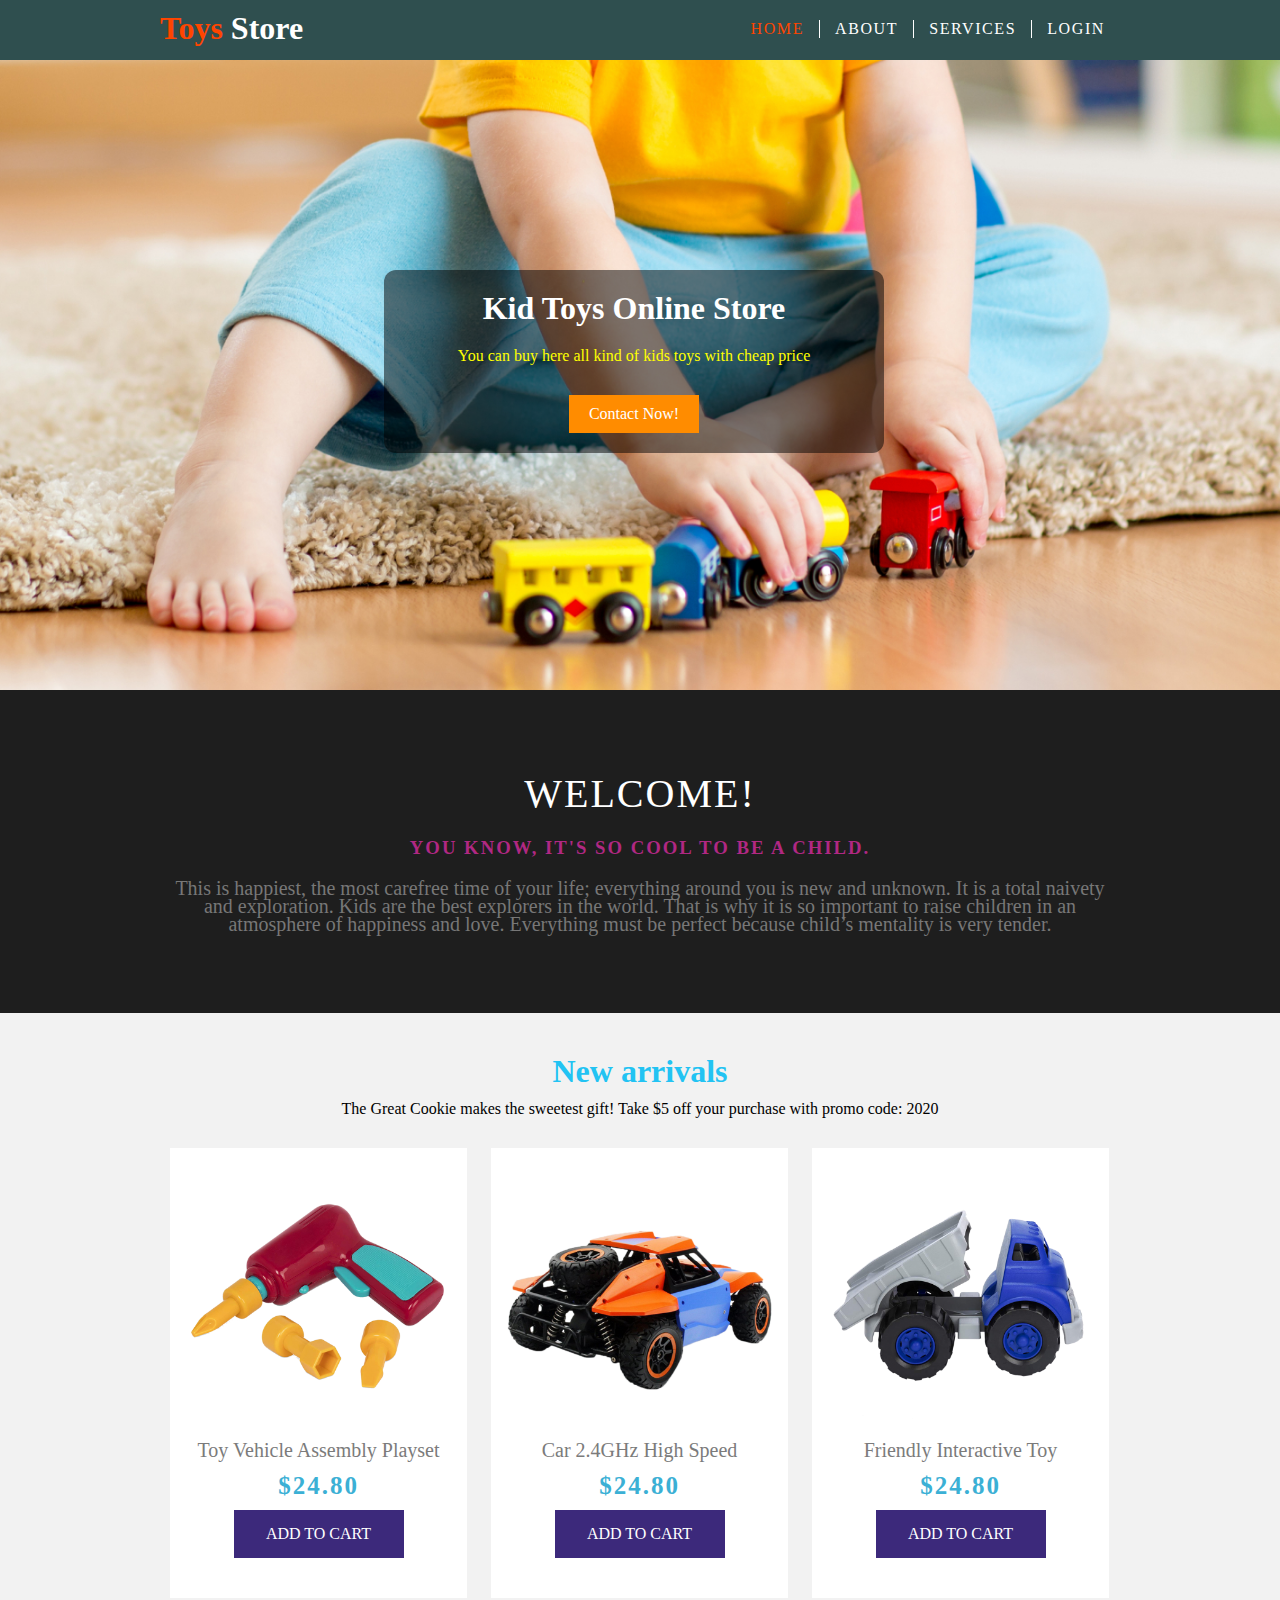
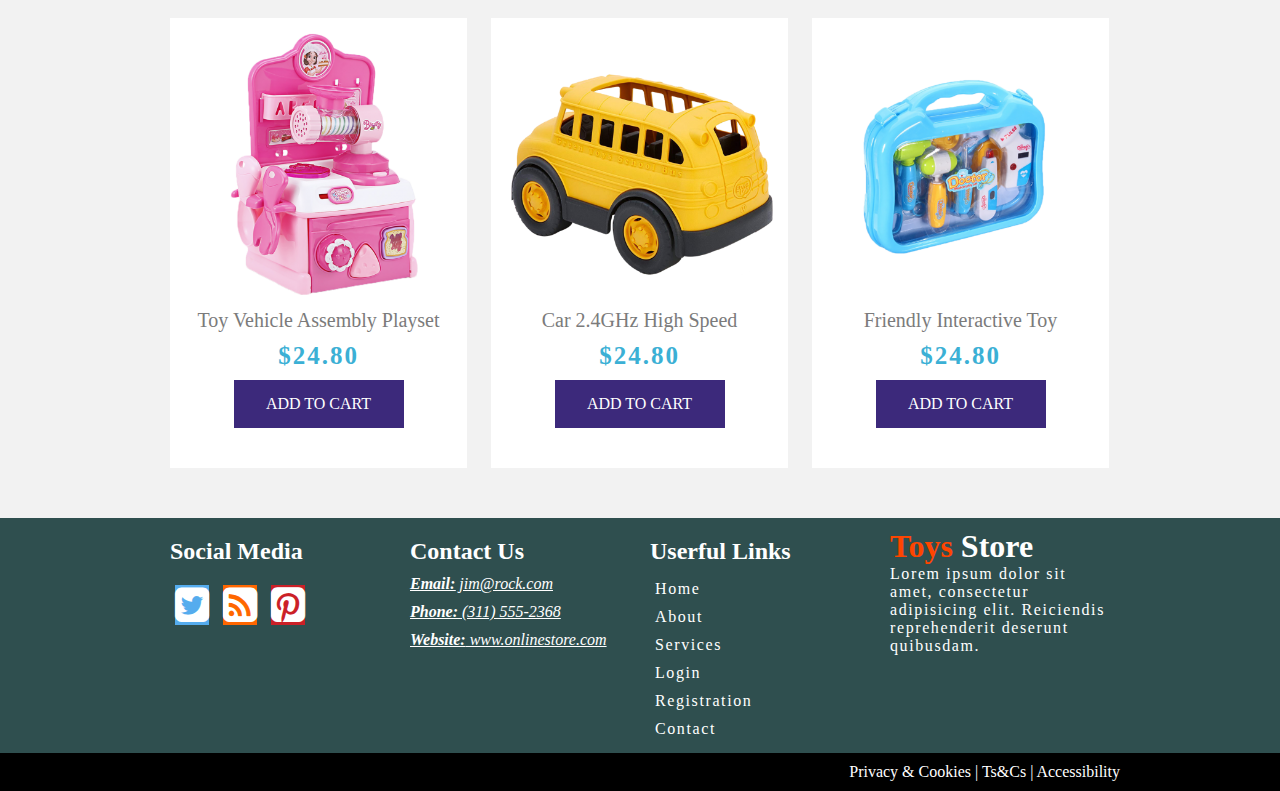
<file: index.html>
<!DOCTYPE html>
<html lang="en">

<head>
    <meta charset="UTF-8">
    <title>Online Store</title>
    <link rel="stylesheet" href="style.css">
    <link rel="stylesheet" href="https://cdnjs.cloudflare.com/ajax/libs/font-awesome/4.7.0/css/font-awesome.min.css">
</head>

<body>
    <div class="header">
        <div class="container">
            <div class="logo">
                <h1><span class="store">Toys </span>Store</h1>
            </div>
            <div class="nav">
                <ul>
                    <li><a href="index.html" class="current">HOME</a></li>
                    <li><a href="pages/about.html">ABOUT</a></li>
                    <li><a href="pages/services.html">SERVICES</a></li>
                    <li><a href="login.html">LOGIN</a></li>
                </ul>
            </div>
        </div>
    </div><!-- end of header -->
    <div class="slider">
        <div class="container">
            <div class="text">
                <h1>Kid Toys Online Store</h1>
                <p>You can buy here all kind of kids toys with cheap price</p>
                <a href="#">Contact Now!</a>
            </div>
        </div>
    </div>
    <div class="main">
        <div class="container">
            <div class="welcome">
                <h1>WELCOME!</h1>
                <h3>YOU KNOW, IT'S SO COOL TO BE A CHILD.</h3>
                <p>This is happiest, the most carefree time of your life; everything around you is new and unknown. It is a total naivety and exploration. Kids are the best explorers in the world. That is why it is so important to raise children in an atmosphere of happiness and love. Everything must be perfect because child’s mentality is very tender.</p>
            </div>
        </div>
    </div>
    <div class="products">
        <div class="container">
            <div class="product-info">
                <h1>New arrivals</h1>
                <p>The Great Cookie makes the sweetest gift! Take $5 off your purchase with promo code: 2020</p>
            </div>
            <div class="row">
                <div class="items">
                    <img src="images/122-home_default.webp" alt="">
                    <p>Toy Vehicle Assembly Playset</p>
                    <p class="price">$24.80</p>
                    <a href="#" class="btn">ADD TO CART</a>
                </div>
                <div class="items">
                    <img src="images/126-home_default.webp" alt="">
                    <p>Car 2.4GHz High Speed</p>
                    <p class="price">$24.80</p>
                    <a href="#" class="btn">ADD TO CART</a>
                </div>
                <div class="items">
                    <img src="images/138-home_default.webp" alt="">
                    <p>Friendly Interactive Toy</p>
                    <p class="price">$24.80</p>
                    <a href="#" class="btn">ADD TO CART</a>
                    
                </div>
            </div>
            <div class="row">
                <div class="items">
                    <img src="images/134-home_default.webp" alt="">
                    <p>Toy Vehicle Assembly Playset</p>
                    <p class="price">$24.80</p>
                    <a href="#" class="btn">ADD TO CART</a>
                    
                </div>
                <div class="items">
                    <img src="images/143-home_default.webp" alt="">
                    <p>Car 2.4GHz High Speed</p>
                    <p class="price">$24.80</p>
                    <a href="#" class="btn">ADD TO CART</a>
                    
                </div>
                <div class="items">
                    <img src="images/147-home_default.webp" alt="">
                    <p>Friendly Interactive Toy</p>
                    <p class="price">$24.80</p>
                    <a href="#" class="btn">ADD TO CART</a>
                </div>
            </div>
        </div>
    </div>
    
    <div class="footer">
        <div class="container">
            <div class="social">
                <h2>Social Media</h2>
                <a href="#" class="fa fa-twitter-square"></a>
                <a href="#" class="fa fa-rss-square"></a>
                <a href="#" class="fa fa-pinterest-square"></a>
            </div>
            <div class="contact">
                <h2>Contact Us</h2>
                <address>
                    <a href="mailto:jim@rock.com"><strong>Email:</strong> jim@rock.com</a>
                    <a href="tel:+13115552368"><strong>Phone:</strong> (311) 555-2368</a>
                    <a href="tel:+13115552368"><strong>Website:</strong> www.onlinestore.com</a>
                </address>
            </div>
            <div class="links">
                <h2>Userful Links</h2>
                <ul>
                    <li><a href="#" class="current">Home</a></li>
                    <li><a href="#" class="current">About</a></li>
                    <li><a href="#" class="current">Services</a></li>
                    <li><a href="#" class="current">Login</a></li>
                    <li><a href="#" class="current">Registration</a></li>
                    <li><a href="#" class="current">Contact</a></li>
                </ul>
            </div>
            <div class="info">
                <h1><span class="store">Toys </span>Store</h1>
                <p>Lorem ipsum dolor sit amet, consectetur adipisicing elit. Reiciendis reprehenderit deserunt quibusdam.</p>
            </div>
        </div>
    </div><!-- end of footer -->
    <div class="last-footer">
        <div class="container">
            <p>Privacy & Cookies | Ts&Cs | Accessibility</p>
        </div>
    </div><!-- end of footer -->
    
</body>

</html>
</file>
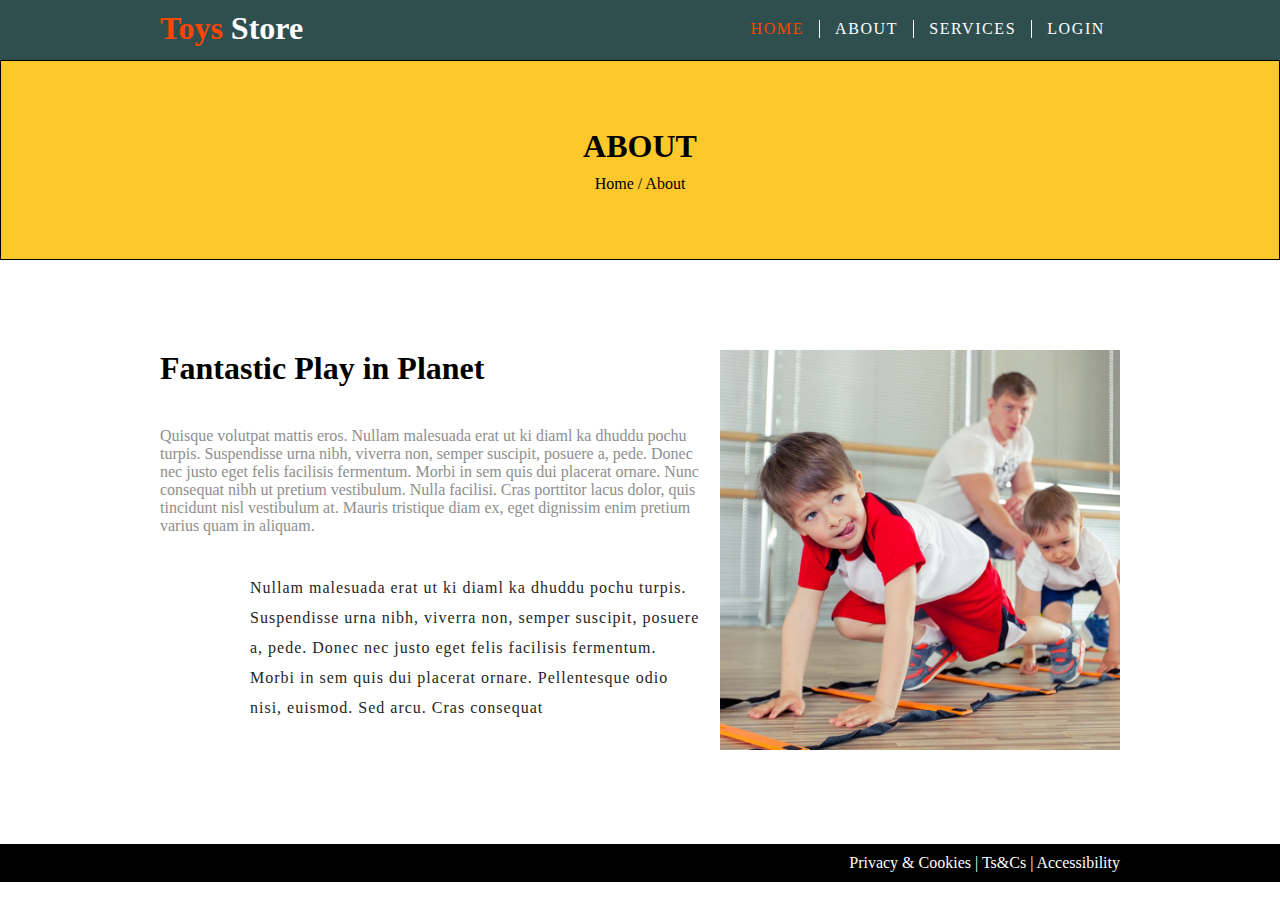
<file: pages/about.html>
<!DOCTYPE html>
<html lang="en">

<head>
    <meta charset="UTF-8">
    <title>Online Store</title>
    <link rel="stylesheet" href="../style.css">
    <link rel="stylesheet" href="https://cdnjs.cloudflare.com/ajax/libs/font-awesome/4.7.0/css/font-awesome.min.css">
</head>

<body>
    <div class="header">
        <div class="container">
            <div class="logo">
                <h1><span class="store">Toys </span>Store</h1>
            </div>
            <div class="nav">
                <ul>
                    <li><a href="../index.html" class="current">HOME</a></li>
                    <li><a href="about.html">ABOUT</a></li>
                    <li><a href="services.html">SERVICES</a></li>
                    <li><a href="login.html">LOGIN</a></li>
                </ul>
            </div>
        </div>
    </div><!-- end of header -->
    <div class="about">
        <div class="container">
            <div class="about-text">
                <h1>ABOUT</h1>
                <p><a href="../index.html">Home</a> / About</p>
            </div>
        </div>
    </div>
    <div class="container">
        <div class="about-content">
            <div class="left-content">
                <h1>Fantastic Play in Planet</h1>
                <p>Quisque volutpat mattis eros. Nullam malesuada erat ut ki diaml ka dhuddu pochu turpis. Suspendisse urna nibh, viverra non, semper suscipit, posuere a, pede. Donec nec justo eget felis facilisis fermentum. Morbi in sem quis dui placerat ornare. Nunc consequat nibh ut pretium vestibulum. Nulla facilisi. Cras porttitor lacus dolor, quis tincidunt nisl vestibulum at. Mauris tristique diam ex, eget dignissim enim pretium varius quam in aliquam.</p><br>
                <p style="width: 450px; margin-top: 20px; letter-spacing: 1px; margin-left: 90px; line-height: 30px; color: #252525;">Nullam malesuada erat ut ki diaml ka dhuddu pochu turpis. Suspendisse urna nibh, viverra non, semper suscipit, posuere a, pede. Donec nec justo eget felis facilisis fermentum. Morbi in sem quis dui placerat ornare. Pellentesque odio nisi, euismod. Sed arcu. Cras consequat</p>
            </div>
            <div class="right-content">
                <img src="../images/about.webp" alt="">
            </div>
        </div>
    </div>

    <div class="last-footer">
        <div class="container">
            <p>Privacy & Cookies | Ts&Cs | Accessibility</p>
        </div>
    </div><!-- end of footer -->

</body>

</html>
</file>
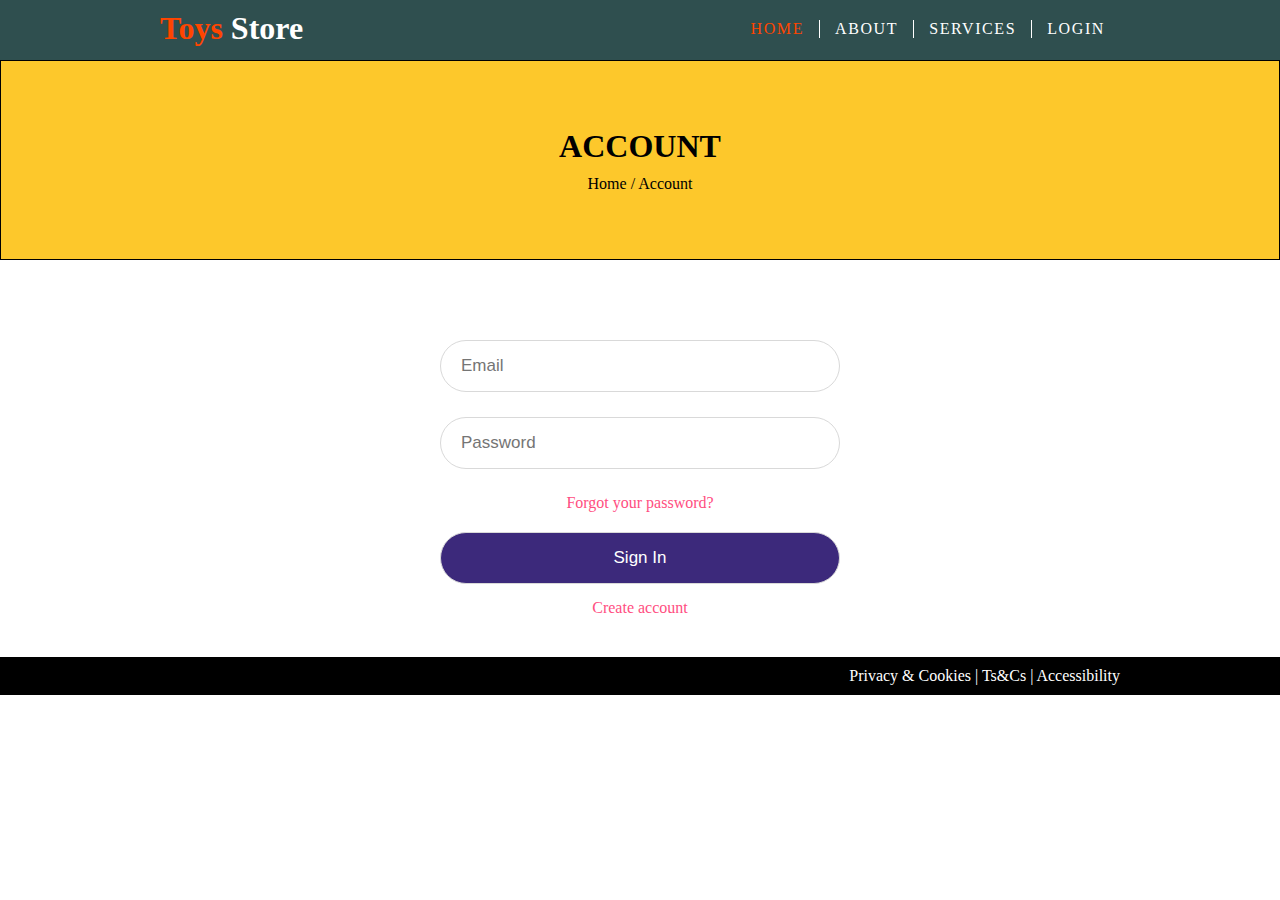
<file: pages/login.html>
<!DOCTYPE html>
<html lang="en">

<head>
    <meta charset="UTF-8">
    <title>Online Store</title>
    <link rel="stylesheet" href="../style.css">
    <link rel="stylesheet" href="https://cdnjs.cloudflare.com/ajax/libs/font-awesome/4.7.0/css/font-awesome.min.css">
</head>

<body>
    <div class="header">
        <div class="container">
            <div class="logo">
                <h1><span class="store">Toys </span>Store</h1>
            </div>
            <div class="nav">
                <ul>
                    <li><a href="../index.html" class="current">HOME</a></li>
                    <li><a href="about.html">ABOUT</a></li>
                    <li><a href="services.html">SERVICES</a></li>
                    <li><a href="login.html">LOGIN</a></li>
                </ul>
            </div>
        </div>
    </div><!-- end of header -->
    <div class="about">
        <div class="container">
            <div class="about-text">
                <h1>ACCOUNT</h1>
                <p><a href="../index.html">Home</a> / Account</p>
            </div>
        </div>
    </div>
    
    <div class="account">
        <div class="container">
            <form>
                <input type="email" placeholder="Email" class="form"><br>
                <input type="password" placeholder="Password" class="form"><br>
                <a href="#">Forgot your password?</a><br>
                <input type="button" value="Sign In" class="form-btn"><br>
                <a href="register.html" class="reg">Create account</a>
            </form>
        </div>
    </div>

    <div class="last-footer">
        <div class="container">
            <p>Privacy & Cookies | Ts&Cs | Accessibility</p>
        </div>
    </div><!-- end of footer -->

</body>

</html>
</file>
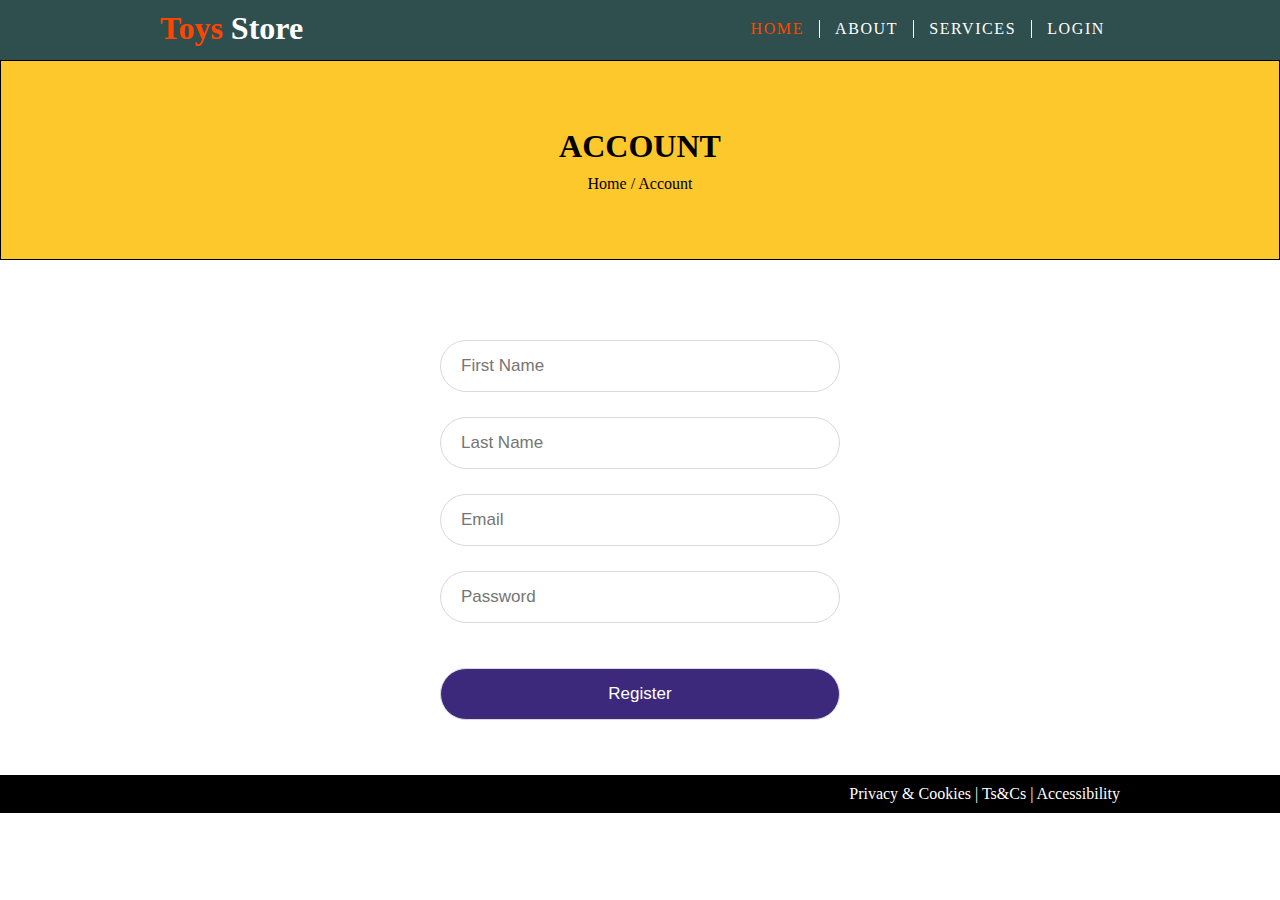
<file: pages/register.html>
<!DOCTYPE html>
<html lang="en">

<head>
    <meta charset="UTF-8">
    <title>Online Store</title>
    <link rel="stylesheet" href="../style.css">
    <link rel="stylesheet" href="https://cdnjs.cloudflare.com/ajax/libs/font-awesome/4.7.0/css/font-awesome.min.css">
</head>

<body>
    <div class="header">
        <div class="container">
            <div class="logo">
                <h1><span class="store">Toys </span>Store</h1>
            </div>
            <div class="nav">
                <ul>
                    <li><a href="../index.html" class="current">HOME</a></li>
                    <li><a href="about.html">ABOUT</a></li>
                    <li><a href="services.html">SERVICES</a></li>
                    <li><a href="login.html">LOGIN</a></li>
                </ul>
            </div>
        </div>
    </div><!-- end of header -->
    <div class="about">
        <div class="container">
            <div class="about-text">
                <h1>ACCOUNT</h1>
                <p><a href="../index.html">Home</a> / Account</p>
            </div>
        </div>
    </div>
    
    <div class="account">
        <div class="container">
            <form>
                <input type="text" placeholder="First Name" class="form"><br>
                <input type="text" placeholder="Last Name" class="form"><br>
                <input type="email" placeholder="Email" class="form"><br>
                <input type="password" placeholder="Password" class="form"><br>
                <input type="button" value="Register" class="form-btn">
            </form>
        </div>
    </div>

    <div class="last-footer">
        <div class="container">
            <p>Privacy & Cookies | Ts&Cs | Accessibility</p>
        </div>
    </div><!-- end of footer -->

</body>

</html>
</file>
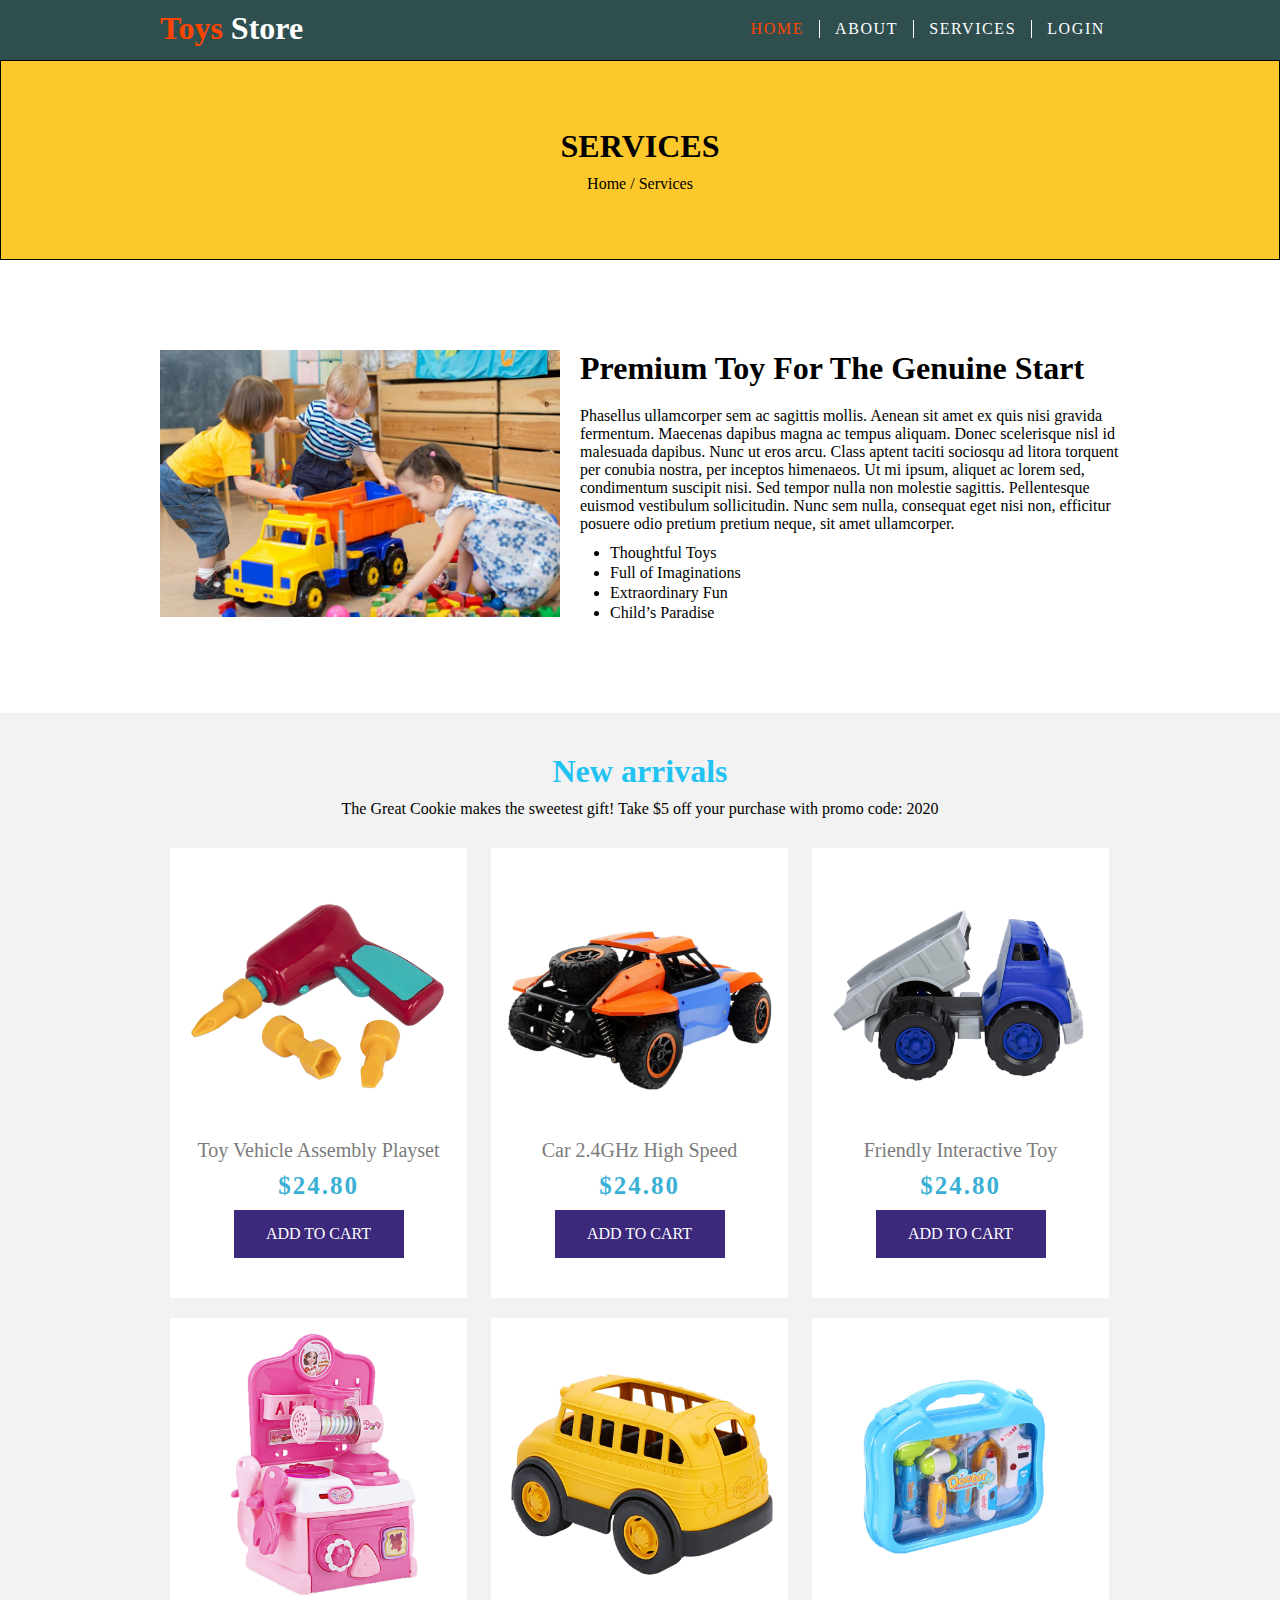
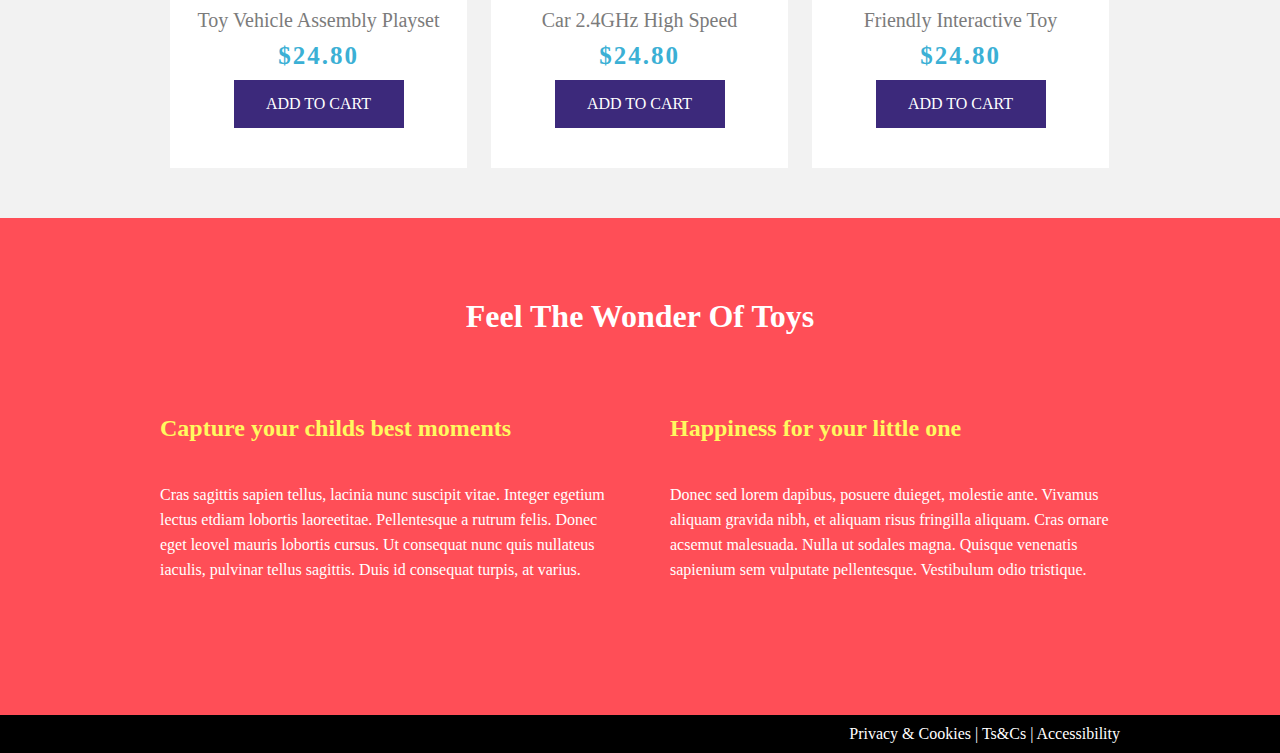
<file: pages/services.html>
<!DOCTYPE html>
<html lang="en">

<head>
    <meta charset="UTF-8">
    <title>Online Store</title>
    <link rel="stylesheet" href="../style.css">
    <link rel="stylesheet" href="https://cdnjs.cloudflare.com/ajax/libs/font-awesome/4.7.0/css/font-awesome.min.css">
</head>

<body>
    <div class="header">
        <div class="container">
            <div class="logo">
                <h1><span class="store">Toys </span>Store</h1>
            </div>
            <div class="nav">
                <ul>
                    <li><a href="../index.html" class="current">HOME</a></li>
                    <li><a href="about.html">ABOUT</a></li>
                    <li><a href="services.html">SERVICES</a></li>
                    <li><a href="login.html">LOGIN</a></li>
                </ul>
            </div>
        </div>
    </div><!-- end of header -->
    <div class="about">
        <div class="container">
            <div class="about-text">
                <h1>SERVICES</h1>
                <p><a href="../index.html">Home</a> / Services</p>
            </div>
        </div>
    </div>
    <div class="container">
        <div class="services-content">
            <div class="left-services">
                <img src="../images/serv-1.jpg" alt="">
            </div>
            <div class="right-services">
                <h1 style="margin-bottom: 20px;">Premium Toy For The Genuine Start</h1>
                <p>Phasellus ullamcorper sem ac sagittis mollis. Aenean sit amet ex quis nisi gravida fermentum. Maecenas dapibus magna ac tempus aliquam. Donec scelerisque nisl id malesuada dapibus. Nunc ut eros arcu. Class aptent taciti sociosqu ad litora torquent per conubia nostra, per inceptos himenaeos. Ut mi ipsum, aliquet ac lorem sed, condimentum suscipit nisi. Sed tempor nulla non molestie sagittis. Pellentesque euismod vestibulum sollicitudin. Nunc sem nulla, consequat eget nisi non, efficitur posuere odio pretium pretium neque, sit amet ullamcorper.</p>
                <ul style="margin-left: 30px; margin-top: 10px; line-height: 20px;">
                    <li>Thoughtful Toys</li>
                    <li>Full of Imaginations</li>
                    <li>Extraordinary Fun</li>
                    <li>Child’s Paradise</li>
                </ul>
            </div>
        </div>
    </div>
    <div class="products">
        <div class="container">
            <div class="product-info">
                <h1>New arrivals</h1>
                <p>The Great Cookie makes the sweetest gift! Take $5 off your purchase with promo code: 2020</p>
            </div>
            <div class="row">
                <div class="items">
                    <img src="../images/122-home_default.webp" alt="">
                    <p>Toy Vehicle Assembly Playset</p>
                    <p class="price">$24.80</p>
                    <a href="#" class="btn">ADD TO CART</a>
                </div>
                <div class="items">
                    <img src="../images/126-home_default.webp" alt="">
                    <p>Car 2.4GHz High Speed</p>
                    <p class="price">$24.80</p>
                    <a href="#" class="btn">ADD TO CART</a>
                </div>
                <div class="items">
                    <img src="../images/138-home_default.webp" alt="">
                    <p>Friendly Interactive Toy</p>
                    <p class="price">$24.80</p>
                    <a href="#" class="btn">ADD TO CART</a>
                    
                </div>
            </div>
            <div class="row">
                <div class="items">
                    <img src="../images/134-home_default.webp" alt="">
                    <p>Toy Vehicle Assembly Playset</p>
                    <p class="price">$24.80</p>
                    <a href="#" class="btn">ADD TO CART</a>
                    
                </div>
                <div class="items">
                    <img src="../images/143-home_default.webp" alt="">
                    <p>Car 2.4GHz High Speed</p>
                    <p class="price">$24.80</p>
                    <a href="#" class="btn">ADD TO CART</a>
                    
                </div>
                <div class="items">
                    <img src="../images/147-home_default.webp" alt="">
                    <p>Friendly Interactive Toy</p>
                    <p class="price">$24.80</p>
                    <a href="#" class="btn">ADD TO CART</a>
                </div>
            </div>
        </div>
    </div>
    <div class="toy-content">
        <div class="container">
            <h1>Feel The Wonder Of Toys</h1>
            <div class="toy-container">
                <div class="left-toy">
                    <h2>Capture your childs best moments</h2>
                    <p>Cras sagittis sapien tellus, lacinia nunc suscipit vitae. Integer egetium lectus etdiam lobortis laoreetitae. Pellentesque a rutrum felis. Donec eget leovel mauris lobortis cursus. Ut consequat nunc quis nullateus iaculis, pulvinar tellus sagittis. Duis id consequat turpis, at varius.</p>
                </div>
                <div class="right-toy">
                    <h2>Happiness for your little one</h2>
                    <p>Donec sed lorem dapibus, posuere duieget, molestie ante. Vivamus aliquam gravida nibh, et aliquam risus fringilla aliquam. Cras ornare acsemut malesuada. Nulla ut sodales magna. Quisque venenatis sapienium sem vulputate pellentesque. Vestibulum odio tristique.</p>
                </div>
            </div>
        </div>
    </div>

    <div class="last-footer">
        <div class="container">
            <p>Privacy & Cookies | Ts&Cs | Accessibility</p>
        </div>
    </div><!-- end of footer -->

</body>

</html>
</file>
<file: style.css>
* {
    margin: 0;
    padding: 0;
    box-sizing: border-box;
}
body {
    margin: 0;
    padding: 0;
    min-width: 300px;
}
.header {
    height: 60px;
    width: 100%;
    background-color: darkslategrey;
    position: fixed;
    top: 0;
    z-index: 50;
}
.container {
    width: 960px;
    margin: 0 auto;
}
.logo {
    width: 200px;
    float: left;
    height: 40px;
    padding: 10px 0;
    color: #fff;
}
h1 {
    margin: 0;
}
span.store {
    color: orangered;
}
.nav {
    float: right;
    width: 700px;
    height: 60px;
}
.nav ul {
    float: right;
}
.nav ul li {
    float: left;
    list-style: none;
    margin-top: 20px;     
    padding: 0px 15px;
    border-left: 1px solid #fff;
}
.nav ul li:first-child {
    border-left: none;
}
.nav ul li a {
    color: #fff;
    display: block;
    text-decoration: none;
    letter-spacing: 0.1em;
}
.nav ul li a:hover, .nav ul li a.current {
    color: orangered;
}

.slider {
    margin-top: 60px;
    width: 100%;
    background-image: url(images/slider1.jpg);
    height: 70vh;
    background-position: center;
    background-size: cover;
    background-repeat: no-repeat;
}
.text {
    text-align: center;
    position: absolute;
    top: 30%;
    left: 30%;
    width: 500px;
    background-color: rgba(0,0,0,0.5);
    padding: 20px;
    border-radius: 12px 12px 12px 12px;
    
}
.main {
    padding: 20px;
    text-align: center;
    background-color: #1E1E1E;
    color: #fff;
}
.text h1 {
    color: #fff;
}
.text p {
    color: yellow;
    margin: 20px;
}
.text a {
    padding: 10px 20px;
    background-color: darkorange;
    margin-top: 10px;
    display: inline-block;
    color: #fff;
    text-decoration: none;
}
.welcome {
    padding: 60px 0px;
}
.welcome h1 {
    font-size: 40px;
    font-family: cursive;
    letter-spacing: 2px;
    font-weight: normal;
    
}
.welcome h3 {
    color: #B02883;
    margin: 20px 0px;
    letter-spacing: 2px;
}
.products {
    background-color: #F2F2F2;
    padding: 40px;
}
.product-info {
    color: #000;
    text-align: center;
    margin: 0 auto;
    margin-bottom: 20px;
}
.product-info h1 {
    color: #22C3F3;
    margin: 0 auto;
    margin-bottom: 10px;
}
.items {
    width: 297px;
    background-color: #fff;
    padding: 10px;
    margin: 10px 10px;
    display: inline-block;
    text-align: center;
}
.items img {
    width: 200px;
    width: 100%;
}
.items p {
    color: #7B7B7B;
    font-size: 20px;
}
p.price {
    margin: 10px 0px;
    color: #3BB0D5;
    font-weight: bold;
    font-size: 25px;
    letter-spacing: 2px;
}
.btn {
    display: block;
    background-color: #3C297B;
    color: #fff;
    text-decoration: none;
    width: 170px;
    padding: 15px 0px;
    margin: 0 auto 30px auto;
}
.btn:hover {
    background-color: #6d4bdc;
}
.welcome p {
    color: #777777;
    line-height: 18px;
    font-size: 20px;
    font-weight: normal;
    text-align: center;
}
.footer {
    width: 100%;
    background-color: darkslategrey;
    color: #fff;
    overflow: auto;
}
.social, .links, .info, .contact {
    float: left;
    width: 240px;
    padding: 10px;
}
.social a {
    display: inline-block;
    font-size: 40px;
}
.footer h2 {
    margin-bottom: 10px;
    margin-top: 10px;
}
.fa {
    margin: 10px 5px;
    display: block;
    color: #fff;
}
.fa:hover {
    opacity: 0.7;
}
.fa-facebook-square {
  background: #3B5998;
  color: #3B5998;
}
.fa-twitter-square {
  background: #55ACEE;
  color: white;
}
.fa-pinterest-square {
  background: #cb2027;
  color: white;
}
.fa-rss-square {
  background: #ff6600;
  color: white;
}
.last-footer {
    background-color: #000;
    color: #fff;
}

.links li {
    list-style: none;
    width: 100px;
}
.links a {
    text-decoration: none;
    color: #fff;
    display: block;
    padding: 5px 5px;
    letter-spacing: 0.1em;
}
.info p {
    letter-spacing: 0.1em;
}
address a {
    color: #fff;
    margin-top: 10px;
    display: block;
}
.about {
    width: 100%;
    border: 1px solid;
    background-color: #FDC82B;
    margin-top: 60px;
    text-align: center;
    height: 200px;
    position: relative;
}
.about-text {
    position: absolute;
    top: 50%;
    left: 50%;
    transform: translate(-50%, -50%)
}
.about-text p {
    margin-top: 10px;
}
.about-text a {
    color: #000;
    text-decoration: none;
}
.about-content {
    display: flex;
    justify-content: space-between;
    margin-top: 90px;
    margin-bottom: 90px;
}
.left-content {
    width: 540px;
    color: #8E8E8E;
    margin-right: 20px;
}
.left-content h1 {
    margin-bottom: 30px;
    padding-bottom: 10px;
    color: #000;
    font-weight: bold;    
    font-family: cursive;
}
.right-content {
    width: 400px;
}
.right-content img {
    width: 100%;
}
.services-content {
    display: flex;
    justify-content: space-between;
    margin-top: 90px;
    margin-bottom: 90px;
}
.left-services {
    width: 400px;
    color: #8E8E8E;
    margin-right: 20px;
}
.left-services h1 {
    margin-bottom: 30px;
    padding-bottom: 10px;
    color: #000;
    font-weight: bold;    
    font-family: cursive;
}
.right-services {
    width: 540px;
}
.left-services img {
    width: 100%;
}
.toy-content {
    background-color: #FF4E57;
    color: #fff;
}
.toy-content h1 {
    padding-top: 80px; margin-bottom: 80px; text-align: center;
}
.toy-container {
    display: flex;
    justify-content: space-between;
    height: 300px;
}
.toy-container h2 {
    color: #FFF95F;
    margin-bottom: 40px;
}
.toy-container p {
    line-height: 25px;
}
.left-toy {
    width: 450px;
}
.right-toy {
    width: 450px;
}
.account {
    text-align: center;
    margin-top: 80px;
}
form {
    margin: 0px 0px 40px 0;
}
.form {
    padding: 15px 20px;
    border-radius: 50px;
    border: 1px solid #D9D9D9;
    width: 400px;
    margin-bottom: 25px;
    font-size: 17px;
    font-weight: 100;
}
.form-btn {
    padding: 15px 20px;
    border-radius: 50px;
    background-color: #3C297B;
    color: #fff;
    border: 1px solid #D9D9D9;
    width: 400px;
    margin-top: 20px;
    margin-bottom: 15px;
    font-size: 17px;
    font-weight: 100;
    cursor: pointer;
}
.form-btn:hover {
    background-color: #6d4bdc;
}
form a {
    color: #FF4E81;
    text-decoration: none;
}
.reg a{
    text-decoration: underline;
}
.last-footer {
    padding: 10px;
    text-align: right;
}
</file>
